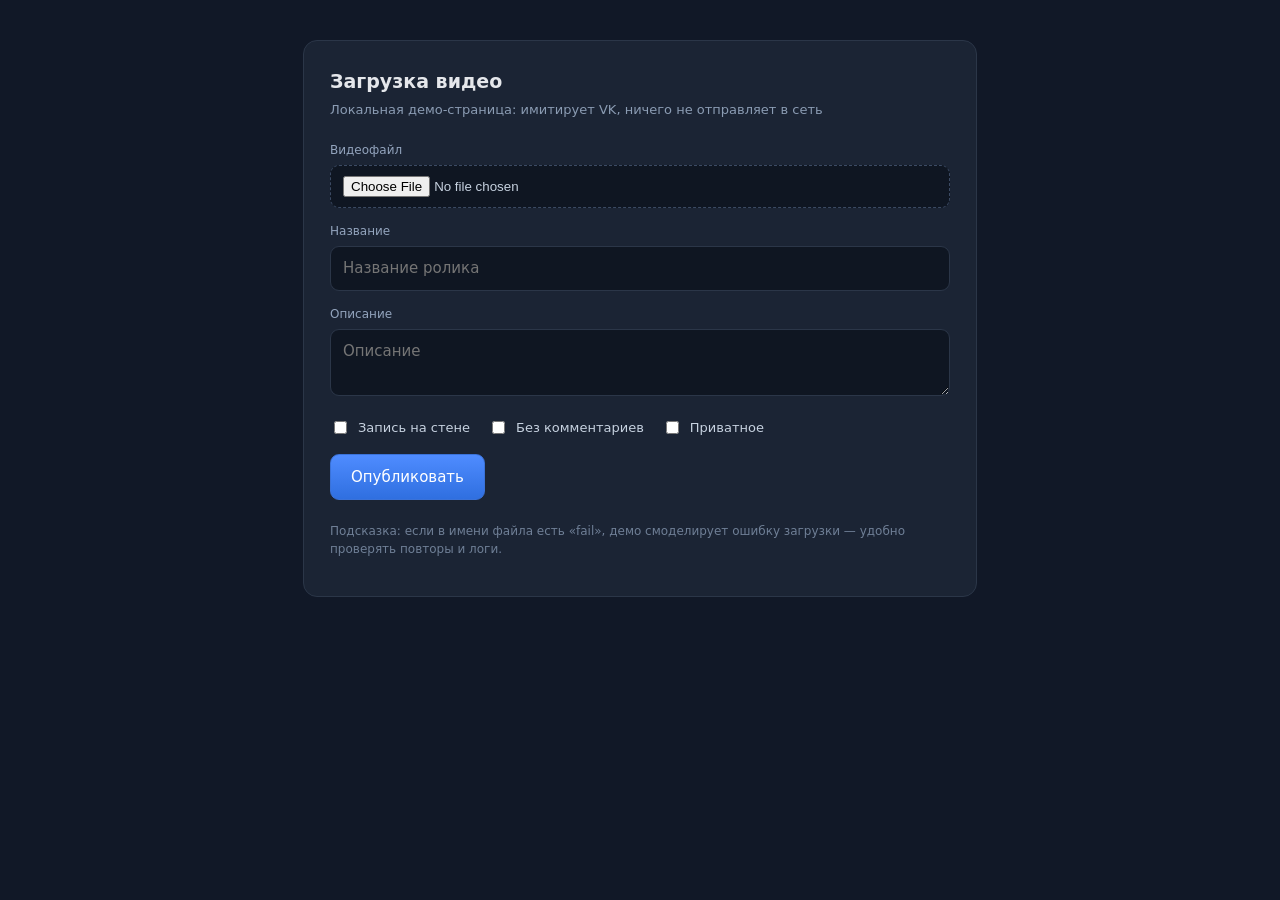
<file: web/mock_upload.html>
<!DOCTYPE html>
<html lang="ru">
<head>
<meta charset="utf-8">
<title>Демо-загрузка видео</title>
<style>
  body{font:15px/1.5 system-ui,sans-serif;background:#111827;color:#e5e7eb;margin:0;padding:40px 20px}
  .wrap{max-width:620px;margin:0 auto;background:#1b2434;border:1px solid #2b3648;border-radius:14px;padding:26px}
  h1{font-size:19px;margin:0 0 4px}
  .sub{color:#8b9cb3;font-size:13px;margin:0 0 22px}
  label{display:block;margin-bottom:14px}
  label>span{display:block;font-size:12px;color:#93a4bd;margin-bottom:6px}
  input[type=text],textarea{width:100%;box-sizing:border-box;background:#0f1622;border:1px solid #2b3648;
    color:#e5e7eb;border-radius:9px;padding:10px 12px;font:inherit}
  input[type=file]{width:100%;box-sizing:border-box;background:#0f1622;border:1px dashed #3b4a63;
    color:#c7d2e0;border-radius:9px;padding:10px 12px}
  textarea{resize:vertical;min-height:64px}
  .row{display:flex;gap:18px;margin:16px 0;flex-wrap:wrap}
  .row label{display:flex;align-items:center;gap:8px;margin:0;color:#c7d2e0;font-size:13px}
  button{background:linear-gradient(180deg,#4f8cff,#2f6fe0);border:1px solid #3a72d8;color:#fff;
    border-radius:9px;padding:11px 20px;font:inherit;cursor:pointer}
  button:disabled{opacity:.5;cursor:not-allowed}
  .bar{height:10px;background:#0d131d;border:1px solid #2b3648;border-radius:999px;overflow:hidden;margin-top:18px}
  .bar>i{display:block;height:100%;width:0;background:linear-gradient(90deg,#4f8cff,#8b5cf6);transition:width .2s}
  #upload_progress{margin-top:8px;font-size:13px;color:#93a4bd;display:none}
  .ok{margin-top:16px;padding:12px 14px;border-radius:9px;background:#0f2b21;border:1px solid #2b6b53;color:#5ee0a4;display:none}
  .err{margin-top:16px;padding:12px 14px;border-radius:9px;background:#2b1313;border:1px solid #6b2b2b;color:#ff9b9b;display:none}
  .note{margin-top:22px;font-size:12px;color:#6f7f96}
</style>
</head>
<body>
<div class="wrap">
  <h1>Загрузка видео</h1>
  <p class="sub">Локальная демо-страница: имитирует VK, ничего не отправляет в сеть</p>

  <form id="form" onsubmit="return false">
    <label>
      <span>Видеофайл</span>
      <input type="file" id="video_file_input" accept="video/*">
    </label>
    <label>
      <span>Название</span>
      <input type="text" id="video_title" name="title" maxlength="128" placeholder="Название ролика">
    </label>
    <label>
      <span>Описание</span>
      <textarea id="video_description" name="description" maxlength="5000" placeholder="Описание"></textarea>
    </label>

    <div class="row">
      <label><input type="checkbox" id="wallpost"> Запись на стене</label>
      <label><input type="checkbox" id="no_comments"> Без комментариев</label>
      <label><input type="checkbox" id="is_private"> Приватное</label>
    </div>

    <button id="publish" type="button">Опубликовать</button>

    <div class="bar" id="bar" style="display:none"><i></i></div>
    <div id="upload_progress"></div>
    <div class="ok" id="upload_success"></div>
    <div class="err" id="upload_error"></div>
  </form>

  <p class="note">Подсказка: если в имени файла есть «fail», демо смоделирует ошибку загрузки —
    удобно проверять повторы и логи.</p>
</div>

<script>
(function () {
  const file = document.getElementById('video_file_input');
  const btn = document.getElementById('publish');
  const bar = document.getElementById('bar');
  const fill = bar.querySelector('i');
  const prog = document.getElementById('upload_progress');
  const ok = document.getElementById('upload_success');
  const err = document.getElementById('upload_error');
  let busy = false;

  file.addEventListener('change', () => {
    ok.style.display = 'none';
    err.style.display = 'none';
    prog.style.display = 'none';
    bar.style.display = 'none';
    fill.style.width = '0%';
    if (file.files[0] && !document.getElementById('video_title').value) {
      document.getElementById('video_title').value =
        file.files[0].name.replace(/\.[^.]+$/, '');
    }
  });

  btn.addEventListener('click', () => {
    if (busy) return;
    if (!file.files.length) {
      err.textContent = 'Не выбран файл';
      err.style.display = 'block';
      return;
    }
    const f = file.files[0];
    const mustFail = /fail/i.test(f.name);
    // имитируем скорость ~ 2.5 МБ/с, но не дольше 8 и не меньше 1.2 секунды
    const bytesPerSec = 2.5 * 1024 * 1024;
    const dur = Math.min(8, Math.max(1.2, f.size / bytesPerSec)) * 1000;

    busy = true;
    btn.disabled = true;
    ok.style.display = 'none';
    err.style.display = 'none';
    bar.style.display = 'block';
    prog.style.display = 'block';

    const started = performance.now();
    const failAt = mustFail ? 35 + Math.random() * 25 : Infinity;

    const timer = setInterval(() => {
      const t = (performance.now() - started) / dur;
      let pct = Math.min(100, t * 100);
      if (pct >= failAt) {
        clearInterval(timer);
        prog.textContent = '';
        bar.style.display = 'none';
        err.textContent = 'Не удалось загрузить видео: сервер отклонил файл (демо)';
        err.style.display = 'block';
        busy = false;
        btn.disabled = false;
        return;
      }
      fill.style.width = pct.toFixed(1) + '%';
      prog.textContent = 'Загрузка ' + Math.floor(pct) + '%';
      if (pct >= 100) {
        clearInterval(timer);
        prog.textContent = '';
        bar.style.display = 'none';
        ok.textContent = 'Видео опубликовано: «' +
          (document.getElementById('video_title').value || f.name) + '»';
        ok.style.display = 'block';
        busy = false;
        btn.disabled = false;
        window.__uploaded = {
          name: f.name, size: f.size,
          title: document.getElementById('video_title').value,
          description: document.getElementById('video_description').value,
          wallpost: document.getElementById('wallpost').checked,
          no_comments: document.getElementById('no_comments').checked,
          at: Date.now()
        };
      }
    }, 100);
  });
})();
</script>
</body>
</html>
</file>
